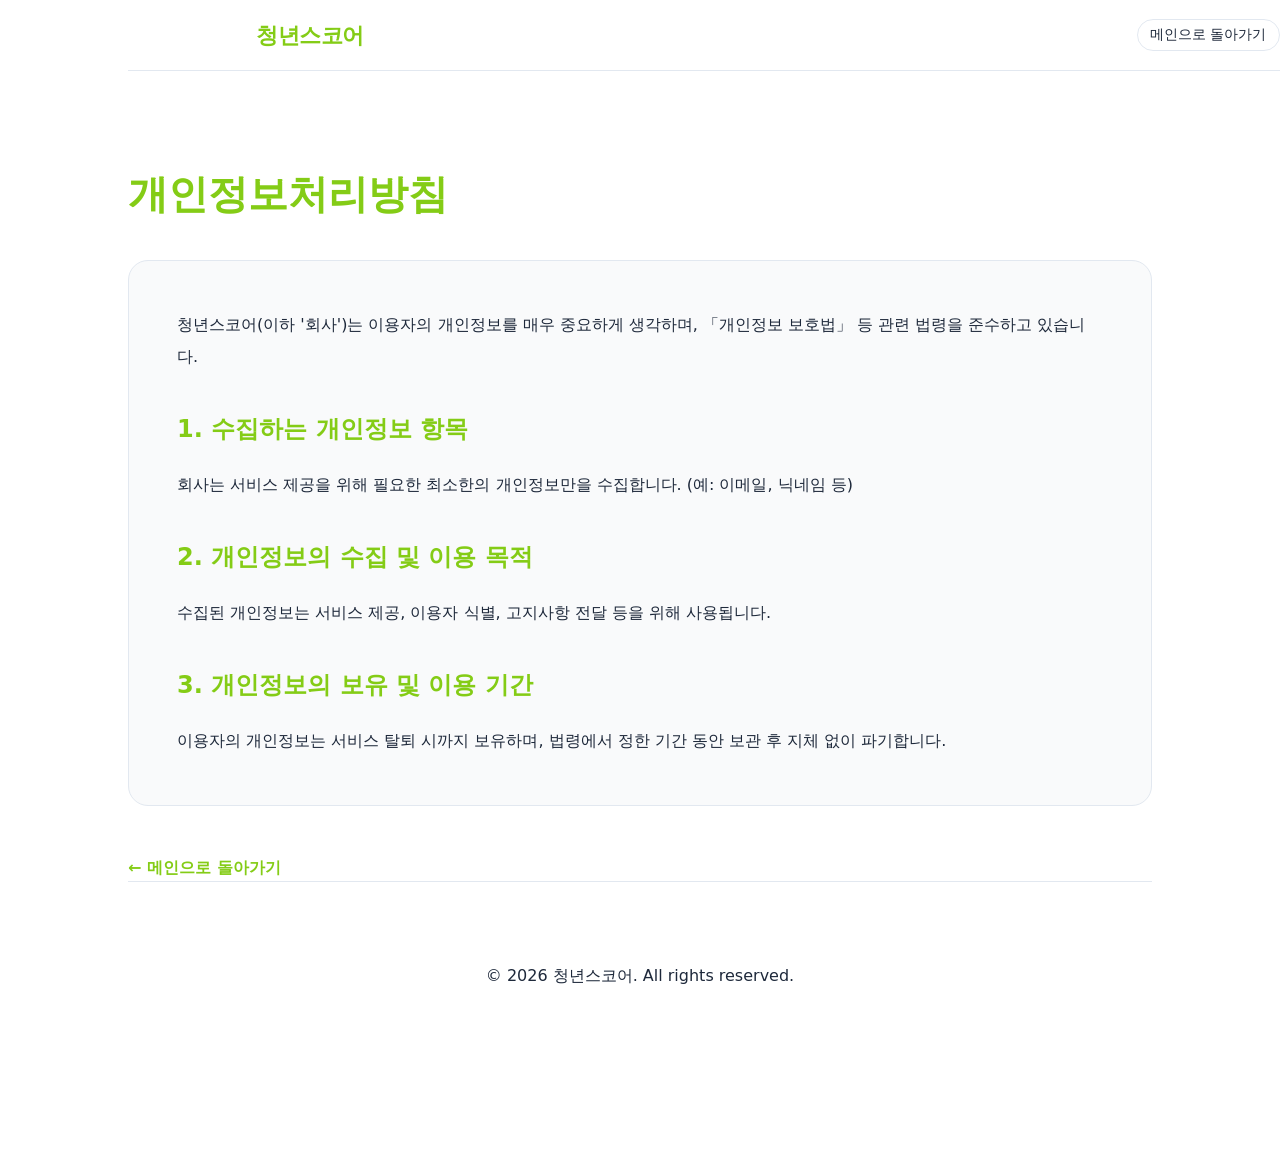
<file: privacy.html>
<!doctype html>
<html lang="ko">
<head>
  <meta charset="UTF-8" />
  <meta name="viewport" content="width=device-width, initial-scale=1.0" />
  <title>개인정보처리방침 - 청년스코어</title>
  <link href='style.css' rel='stylesheet'>
  <style>
    body { display: block; padding: 10rem 10% 5rem; min-height: 100vh; }
    h1 { color: var(--primary-color); font-weight: 800; font-size: 2.5rem; margin-bottom: 2rem; }
    .content-card { background: var(--card-bg); padding: 3rem; border-radius: 20px; border: 1px solid var(--border-color); line-height: 2; color: var(--text-color); }
    .content-card h2 { color: var(--primary-color); margin: 2rem 0 1rem; font-size: 1.5rem; }
    .back-btn { display: inline-block; margin-top: 3rem; color: var(--primary-color); text-decoration: none; font-weight: 700; }
  </style>
</head>
<body>
  <nav>
    <div class="logo" onclick="location.href='index.html'" style="cursor:pointer">청년스코어</div>
    <button id="theme-toggle" onclick="location.href='index.html'">메인으로 돌아가기</button>
  </nav>
  
  <main>
    <h1>개인정보처리방침</h1>
    <div class="content-card">
      <p>청년스코어(이하 '회사')는 이용자의 개인정보를 매우 중요하게 생각하며, 「개인정보 보호법」 등 관련 법령을 준수하고 있습니다.</p>
      
      <h2>1. 수집하는 개인정보 항목</h2>
      <p>회사는 서비스 제공을 위해 필요한 최소한의 개인정보만을 수집합니다. (예: 이메일, 닉네임 등)</p>
      
      <h2>2. 개인정보의 수집 및 이용 목적</h2>
      <p>수집된 개인정보는 서비스 제공, 이용자 식별, 고지사항 전달 등을 위해 사용됩니다.</p>
      
      <h2>3. 개인정보의 보유 및 이용 기간</h2>
      <p>이용자의 개인정보는 서비스 탈퇴 시까지 보유하며, 법령에서 정한 기간 동안 보관 후 지체 없이 파기합니다.</p>
    </div>
    
    <a href="index.html" class="back-btn">&larr; 메인으로 돌아가기</a>
  </main>
  
  <footer>
    <p>&copy; 2026 청년스코어. All rights reserved.</p>
  </footer>

  <script>
    // Theme persistent check
    const currentTheme = localStorage.getItem('theme') || 'light';
    document.documentElement.setAttribute('data-theme', currentTheme);
  </script>
</body>
</html>
</file>
<file: style.css>
:root {
  --primary-color: #84cc16; /* 연두색 */
  --secondary-color: #65a30d;
  --bg-color: #ffffff;
  --text-color: #1e293b;
  --card-bg: #f9fafb;
  --nav-bg: rgba(255, 255, 255, 0.9);
  --border-color: #e2e8f0;
}

[data-theme='dark'] {
  --bg-color: #0f172a;
  --text-color: #f8fafc;
  --card-bg: #1e293b;
  --nav-bg: rgba(15, 23, 42, 0.9);
  --border-color: #334155;
}

* { box-sizing: border-box; margin: 0; padding: 0; }

body {
  background-color: var(--bg-color);
  color: var(--text-color);
  font-family: 'Pretendard', -apple-system, BlinkMacSystemFont, system-ui, Roboto, sans-serif;
  line-height: 1.7;
  transition: background-color 0.3s, color 0.3s;
}

nav {
  position: fixed;
  top: 0; width: 100%;
  display: flex; justify-content: space-between; align-items: center;
  padding: 1rem 10%;
  background: var(--nav-bg);
  backdrop-filter: blur(10px);
  z-index: 1000;
  border-bottom: 1px solid var(--border-color);
}

.logo { font-size: 1.4rem; font-weight: 800; color: var(--primary-color); letter-spacing: -0.5px; }

.nav-links a {
  margin: 0 1rem;
  text-decoration: none;
  color: var(--text-color);
  font-weight: 600;
  font-size: 0.95rem;
  transition: color 0.2s;
}

.nav-links a:hover { color: var(--primary-color); }

#theme-toggle {
  background: none;
  border: 1px solid var(--border-color);
  padding: 0.4rem 0.8rem;
  border-radius: 20px;
  cursor: pointer;
  color: var(--text-color);
  font-size: 0.85rem;
}

.hero {
  padding: 10rem 10% 6rem;
  text-align: center;
  background: linear-gradient(135deg, rgba(132,204,22,0.1) 0%, rgba(34,197,94,0.05) 100%);
}

.hero h1 { font-size: 3.2rem; margin-bottom: 1.5rem; line-height: 1.2; font-weight: 800; }

.section-title {
  text-align: center;
  font-size: 2.2rem;
  margin-bottom: 3.5rem;
  font-weight: 700;
}

.content-section, .articles-section {
  padding: 6rem 10%;
}

.features {
  display: grid;
  grid-template-columns: repeat(auto-fit, minmax(300px, 1fr));
  gap: 2.5rem;
}

.card {
  background: var(--card-bg);
  padding: 2.5rem;
  border-radius: 16px;
  border: 1px solid var(--border-color);
  transition: 0.3s cubic-bezier(0.4, 0, 0.2, 1);
  text-align: center;
}

.card:hover { transform: translateY(-8px); box-shadow: 0 20px 25px -5px rgba(0,0,0,0.1); }

.card i { color: var(--primary-color); margin-bottom: 1.5rem; width: 48px; height: 48px; }

/* Article Grid */
.article-grid {
  display: grid;
  grid-template-columns: repeat(auto-fit, minmax(380px, 1fr));
  gap: 2.5rem;
}

.article-card {
  background: var(--card-bg);
  border-radius: 20px;
  overflow: hidden;
  border: 1px solid var(--border-color);
  transition: 0.3s;
}

.article-card:hover { transform: scale(1.02); }

.article-card img {
  width: 100%;
  height: 220px;
  object-fit: cover;
}

.article-body { padding: 2rem; }

.category {
  font-size: 0.75rem;
  color: var(--primary-color);
  font-weight: 800;
  margin-bottom: 0.5rem;
  display: block;
}

.read-more {
  display: inline-block;
  margin-top: 1.2rem;
  color: var(--primary-color);
  text-decoration: none;
  font-weight: 700;
}

footer {
  background: var(--bg-color);
  padding: 5rem 10%;
  border-top: 1px solid var(--border-color);
  text-align: center;
}

.footer-links { margin: 2rem 0; }
.footer-links a { margin: 0 1.2rem; text-decoration: none; color: #64748b; font-size: 0.95rem; }

.primary-btn {
  background: var(--primary-color);
  color: white;
  padding: 1.2rem 3rem;
  border: none;
  border-radius: 12px;
  font-weight: 700;
  font-size: 1.1rem;
  cursor: pointer;
  box-shadow: 0 10px 15px -3px rgba(132,204,22,0.3);
  transition: 0.2s;
}

.primary-btn:hover { background: var(--secondary-color); transform: translateY(-2px); }

/* Animations */
.animate-up {
  opacity: 0;
  transform: translateY(20px);
  animation: fadeUp 0.8s forwards;
}
.delay-1 { animation-delay: 0.2s; }
.delay-2 { animation-delay: 0.4s; }

@keyframes fadeUp {
  to { opacity: 1; transform: translateY(0); }
}

@media (max-width: 768px) {
  .hero h1 { font-size: 2.2rem; }
  .nav-links { display: none; }
}
</file>
